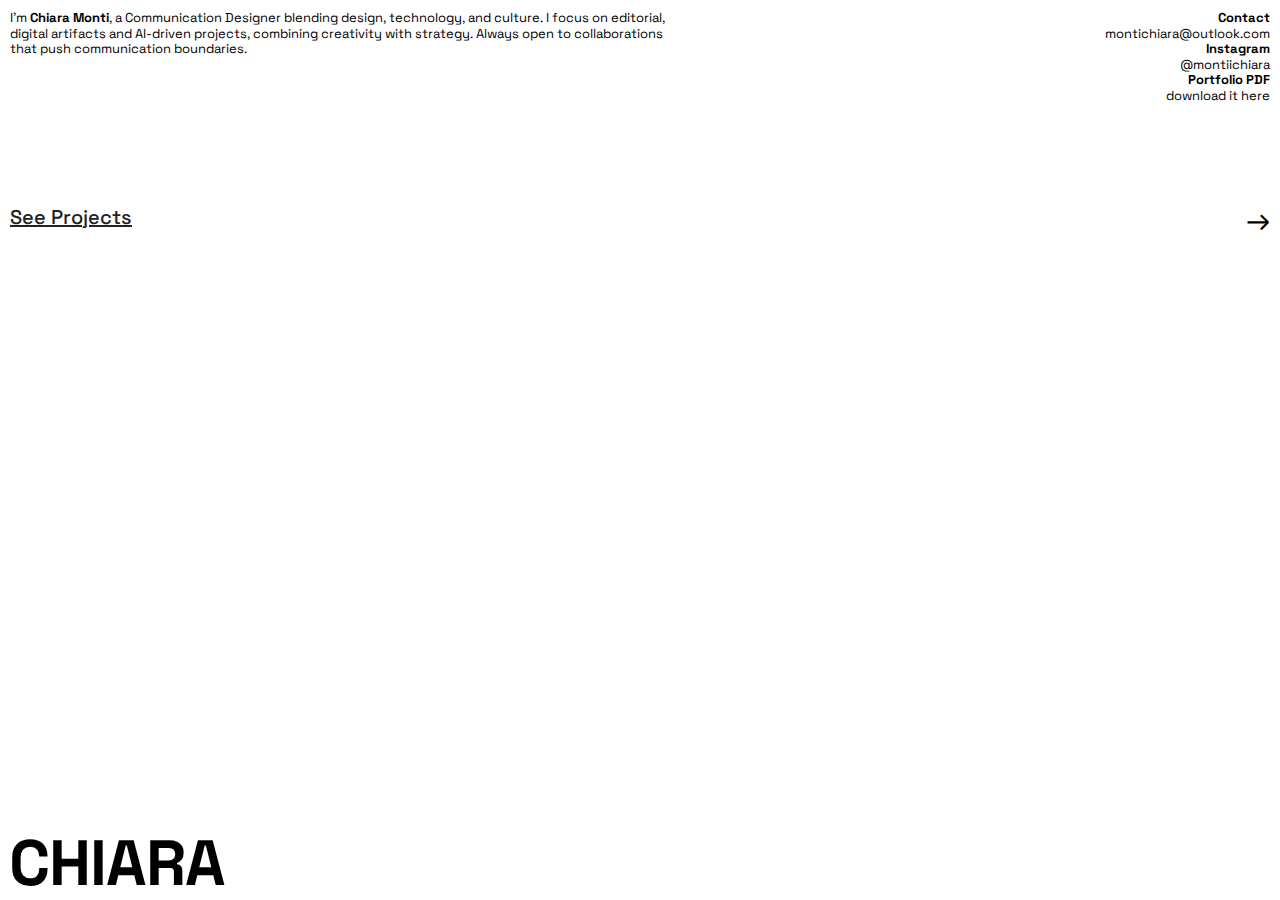
<file: index.html>
<!DOCTYPE html>
<html lang="en">
<head>
  <meta charset="UTF-8" />
  <meta name="viewport" content="width=device-width, initial-scale=1.0" />
  <title>Chiara Monti </title>
  <link rel="stylesheet" href="style.css" />
  <link href="https://fonts.googleapis.com/css2?family=Space+Grotesk:wght@400;500;700&display=swap" rel="stylesheet">
</head>

<body>
  <div class="container">
    <div class="right">
      <strong>Contact</strong><br>
      montichiara@outlook.com<br>
      <strong>Instagram</strong><br>
      @montiichiara<br>
      <strong>Portfolio PDF</strong><br>
      <p>download it here</p>
    </div>

    <div class="left">
      <p>
     I’m <strong>Chiara Monti</strong>, a Communication Designer blending design, technology, and culture. 
     I focus on editorial, digital artifacts and AI-driven projects, combining creativity with strategy. 
     Always open to collaborations that push communication boundaries.
      </p>
    </div>
  </div>

  <div class="see-work">
    <a href="projects.html"><span>See Projects</span></a>
  </div>



  <div class="freccia">
    <p>→</p>
  </div>
    

  <div class="name">
    CHIARA
  </div>
</body>
</html>
</file>
<file: style.css>
* {
  margin: 0;
  padding: 0;
  box-sizing: border-box;
}

body {
  background: #ffffff;
  font-family: 'Space Grotesk', sans-serif;
  padding: 10px;
}

.container {
  display: flex;
  flex-direction: row;
  justify-content: space-between;
  flex-wrap: wrap;
  flex-direction: row-reverse; /* INVERTI le colonne */
}


/* Sposta .right (contatti) a sinistra */
.right {
  order: 2;
  flex: 1 1 15%;
  font-size: 13px;
  line-height: 1.2;
  text-align: right;
}

/* Sposta .left (presentazione) a destra */
.left {
  order: 5;
  flex: 1 1 20%;
  font-size: 13px;
  line-height: 1.2;
  text-align: left;
}

.see-work {
  margin-top: 100px; 
}

.freccia {
    margin-top: -30px;
    order: 2;
  flex: 1 1 15%;
  font-size: 30px;
  line-height: 1,1;
  text-align: right;
} 

.see-work a {
  font-weight: 500;
  font-size: 20px;
  text-decoration: underline;
  color: #222222;
}

.name {
  position: fixed;
  bottom: -4px; /* distanza dal fondo della finestra */
  left: 9px;  /* oppure left: 20px, se preferisci */
  font-size: 64px;
  font-weight: 700;
  letter-spacing: -1px;
  z-index: 1000; /* per tenerla sopra agli altri elementi */
}
</file>
